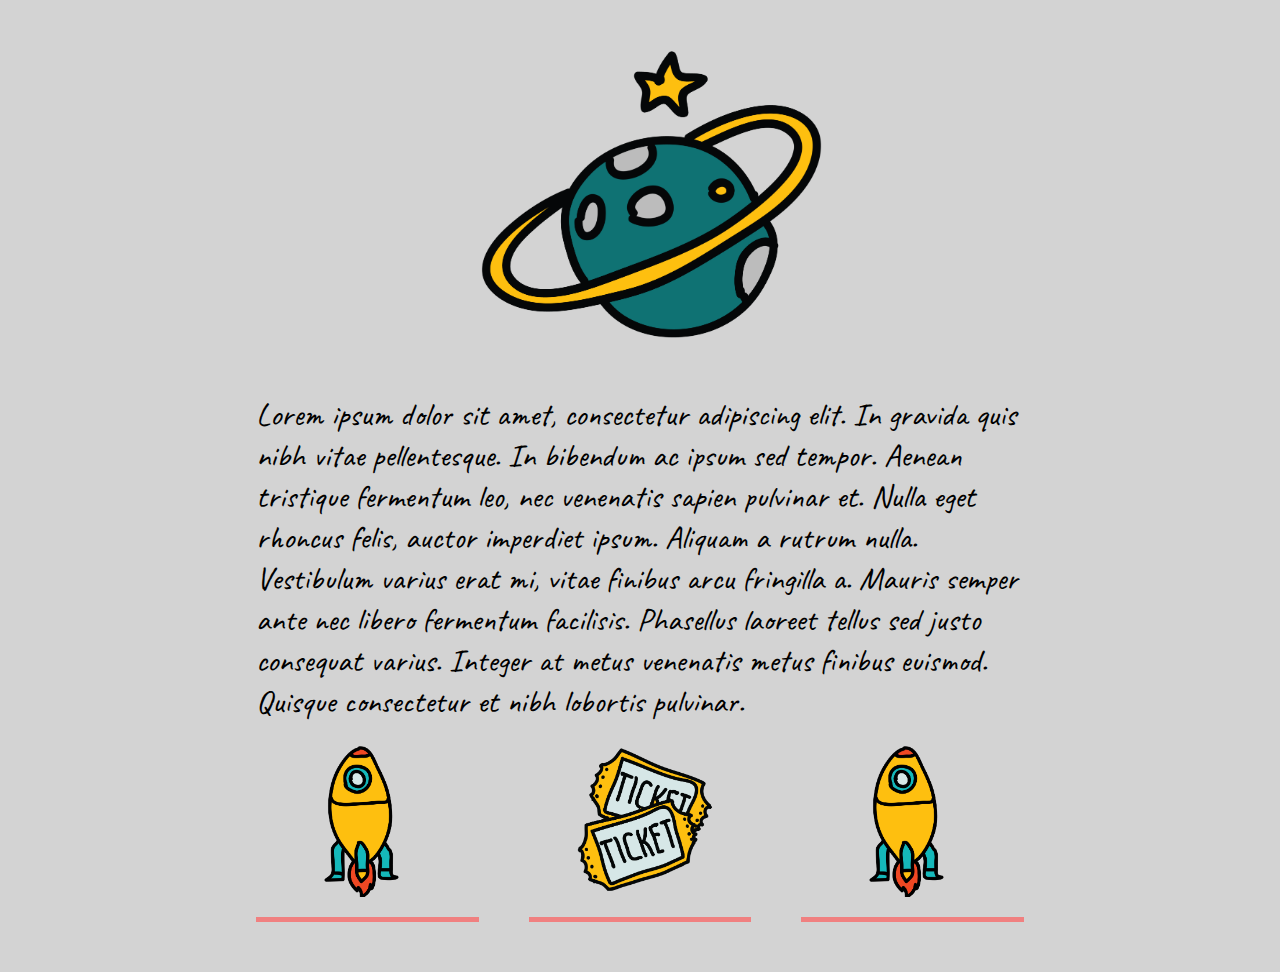
<file: moon.html>
<!DOCTYPE html>
<html lang="en">
    <head>
        <meta charset="UTF-8">
        <meta name="viewport" content="width=device-width, initial-scale=1.0">
        <meta http-equiv="X-UA-Compatible" content="ie=edge">
        <title>ART 330 - Example Site - By Anthony Warnick</title>

        <link href="https://fonts.googleapis.com/css?family=Caveat&display=swap" rel="stylesheet">
        <link rel="stylesheet" href="/style.css">

    </head>
    <!-- THE BODY CLASS CAN ASLO HAVE CLASSES SO YOU CAN OVERRIDE THE TAG'S STYLES -->
    <body class="gray">
        <div id="main">
            <div class="hero">
                <img src="/img/Space-12.png" alt="happy sun">
            </div>
            <div class="story">
                <p>
                    Lorem ipsum dolor sit amet, consectetur adipiscing elit. In gravida quis nibh vitae pellentesque. In bibendum ac ipsum sed tempor. Aenean tristique fermentum leo, nec venenatis sapien pulvinar et. Nulla eget rhoncus felis, auctor imperdiet ipsum. Aliquam a rutrum nulla. Vestibulum varius erat mi, vitae finibus arcu fringilla a. Mauris semper ante nec libero fermentum facilisis. Phasellus laoreet tellus sed justo consequat varius. Integer at metus venenatis metus finibus euismod. Quisque consectetur et nibh lobortis pulvinar.
                </p>
            </div>
            <div class="three_choices">
                <div class="choice">
                    <a href="/index.html">
                        <img src="/img/Space-1.png" alt="happy sun">
                    </a>
                </div>
                <div class="choice">
                    <a href="/movies.html">
                        <img src="/img/Multimedia-56.png" alt="happy sun">
                    </a>
                </div>
                <div class="choice">
                    <a href="/moon.html">
                        <img src="/img/Space-1.png" alt="happy sun">
                    </a>
                </div>
            </div>
        </div>
        <script src="/script.js"></script>
    </body>
</html>
</file>
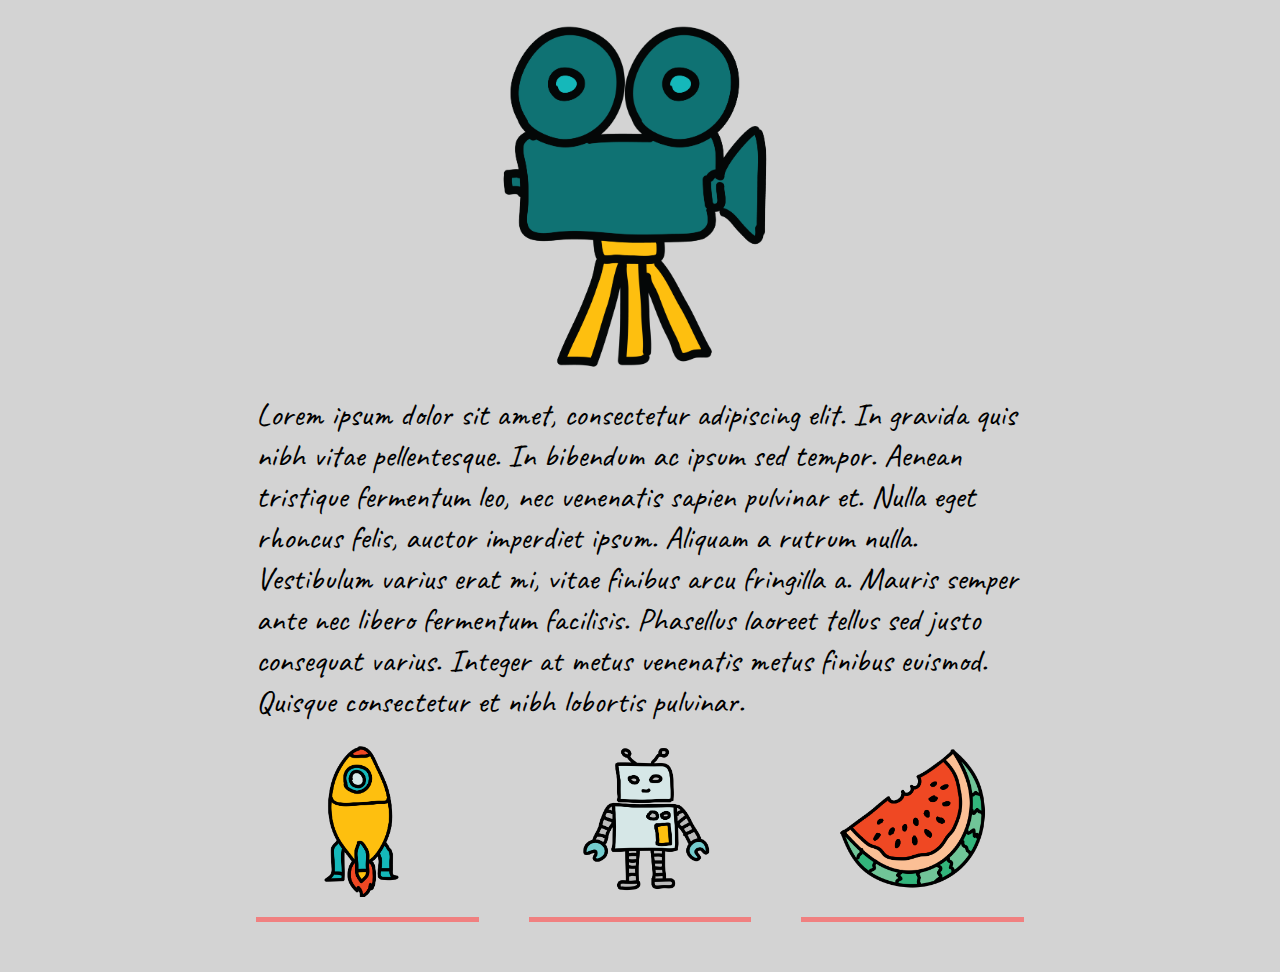
<file: movies.html>
<!DOCTYPE html>
<html lang="en">
    <head>
        <meta charset="UTF-8">
        <meta name="viewport" content="width=device-width, initial-scale=1.0">
        <meta http-equiv="X-UA-Compatible" content="ie=edge">
        <title>ART 330 - Example Site - By Anthony Warnick</title>

        <link href="https://fonts.googleapis.com/css?family=Caveat&display=swap" rel="stylesheet">
        <link rel="stylesheet" href="/style.css">

    </head>
    <!-- THE BODY CLASS CAN ASLO HAVE CLASSES SO YOU CAN OVERRIDE THE TAG'S STYLES -->
    <body class="gray">
        <div id="main">
            <div class="hero">
                <img src="/img/Multimedia-59.png" alt="happy sun">
            </div>
            <div class="story">
                <p>
                    Lorem ipsum dolor sit amet, consectetur adipiscing elit. In gravida quis nibh vitae pellentesque. In bibendum ac ipsum sed tempor. Aenean tristique fermentum leo, nec venenatis sapien pulvinar et. Nulla eget rhoncus felis, auctor imperdiet ipsum. Aliquam a rutrum nulla. Vestibulum varius erat mi, vitae finibus arcu fringilla a. Mauris semper ante nec libero fermentum facilisis. Phasellus laoreet tellus sed justo consequat varius. Integer at metus venenatis metus finibus euismod. Quisque consectetur et nibh lobortis pulvinar.
                </p>
            </div>
            <div class="three_choices">
                <div class="choice">
                    <a href="/index.html">
                        <img src="/img/Space-1.png" alt="happy sun">
                    </a>
                </div>
                <div class="choice">
                    <a href="/moon.html">
                        <img src="/img/Space-2.png" alt="happy sun">
                    </a>
                </div>
                <div class="choice">
                    <a href="/park.html">
                        <img src="/img/Food-and-Drinks-03.png" alt="happy sun">
                    </a>
                </div>
            </div>
        </div>
        <script src="/script.js"></script>
    </body>
</html>
</file>
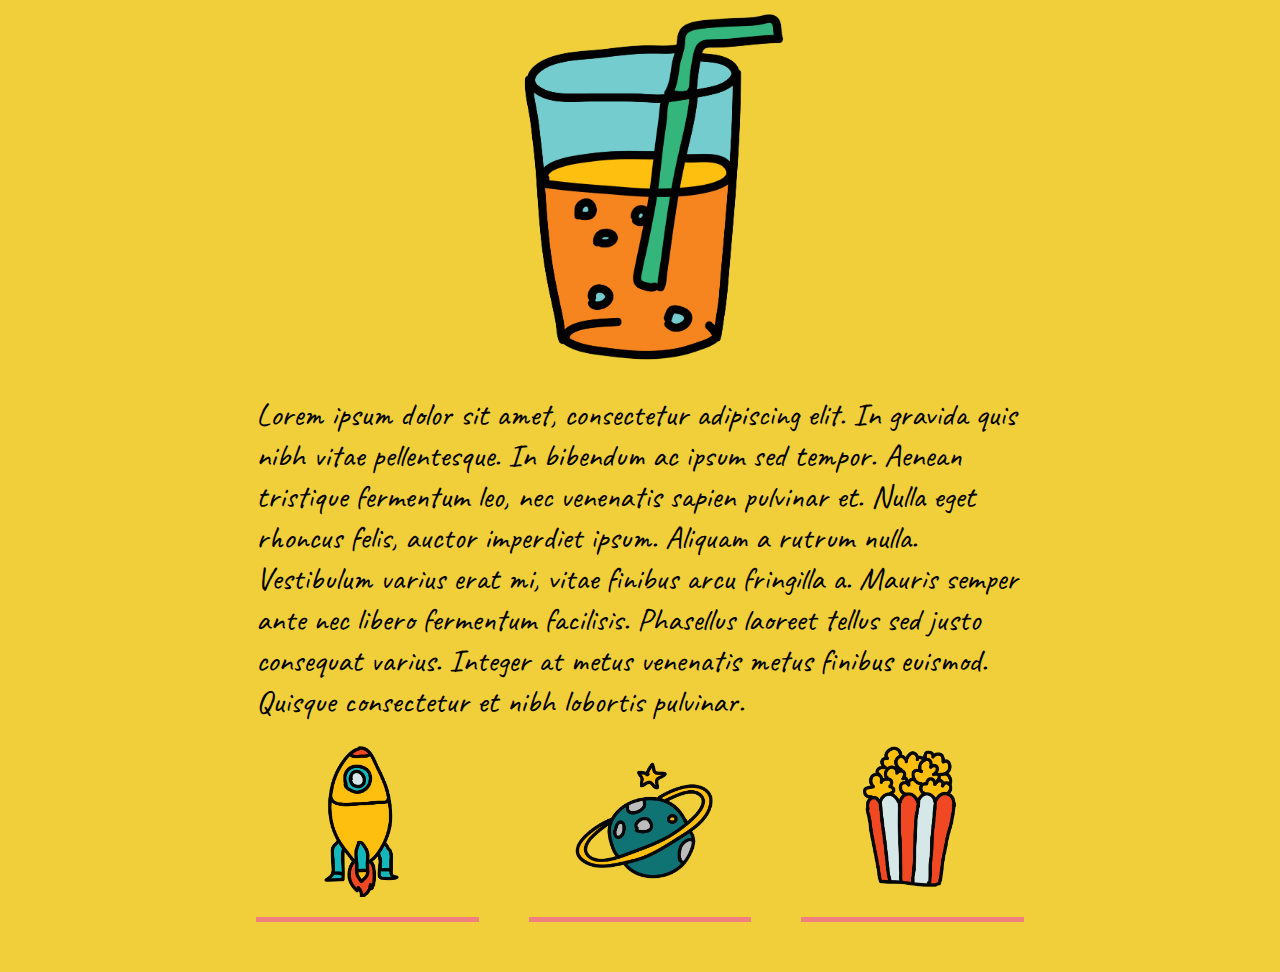
<file: park.html>
<!DOCTYPE html>
<html lang="en">
    <head>
        <meta charset="UTF-8">
        <meta name="viewport" content="width=device-width, initial-scale=1.0">
        <meta http-equiv="X-UA-Compatible" content="ie=edge">
        <title>ART 330 - Example Site - By Anthony Warnick</title>

        <link href="https://fonts.googleapis.com/css?family=Caveat&display=swap" rel="stylesheet">
        <link rel="stylesheet" href="/style.css">

    </head>
    <body class="yellow">
        <div id="main">
            <div class="hero">
                <img src="/img/Food-and-Drinks-16.png" alt="happy sun">
            </div>
            <div class="story">
                <p>
                    Lorem ipsum dolor sit amet, consectetur adipiscing elit. In gravida quis nibh vitae pellentesque. In bibendum ac ipsum sed tempor. Aenean tristique fermentum leo, nec venenatis sapien pulvinar et. Nulla eget rhoncus felis, auctor imperdiet ipsum. Aliquam a rutrum nulla. Vestibulum varius erat mi, vitae finibus arcu fringilla a. Mauris semper ante nec libero fermentum facilisis. Phasellus laoreet tellus sed justo consequat varius. Integer at metus venenatis metus finibus euismod. Quisque consectetur et nibh lobortis pulvinar.
                </p>
            </div>
            <div class="three_choices">
                <div class="choice">
                    <a href="/index.html">
                        <img src="/img/Space-1.png" alt="happy sun">
                    </a>
                </div>
                <div class="choice">
                    <a href="/moon.html">
                        <img src="/img/Space-12.png" alt="happy sun">
                    </a>
                </div>
                <div class="choice">
                    <a href="/movies.html">
                        <img src="/img/Multimedia-55.png" alt="happy sun">
                    </a>
                </div>
            </div>
        </div>
        
        <script src="/script.js"></script>
    </body>
</html>
</file>
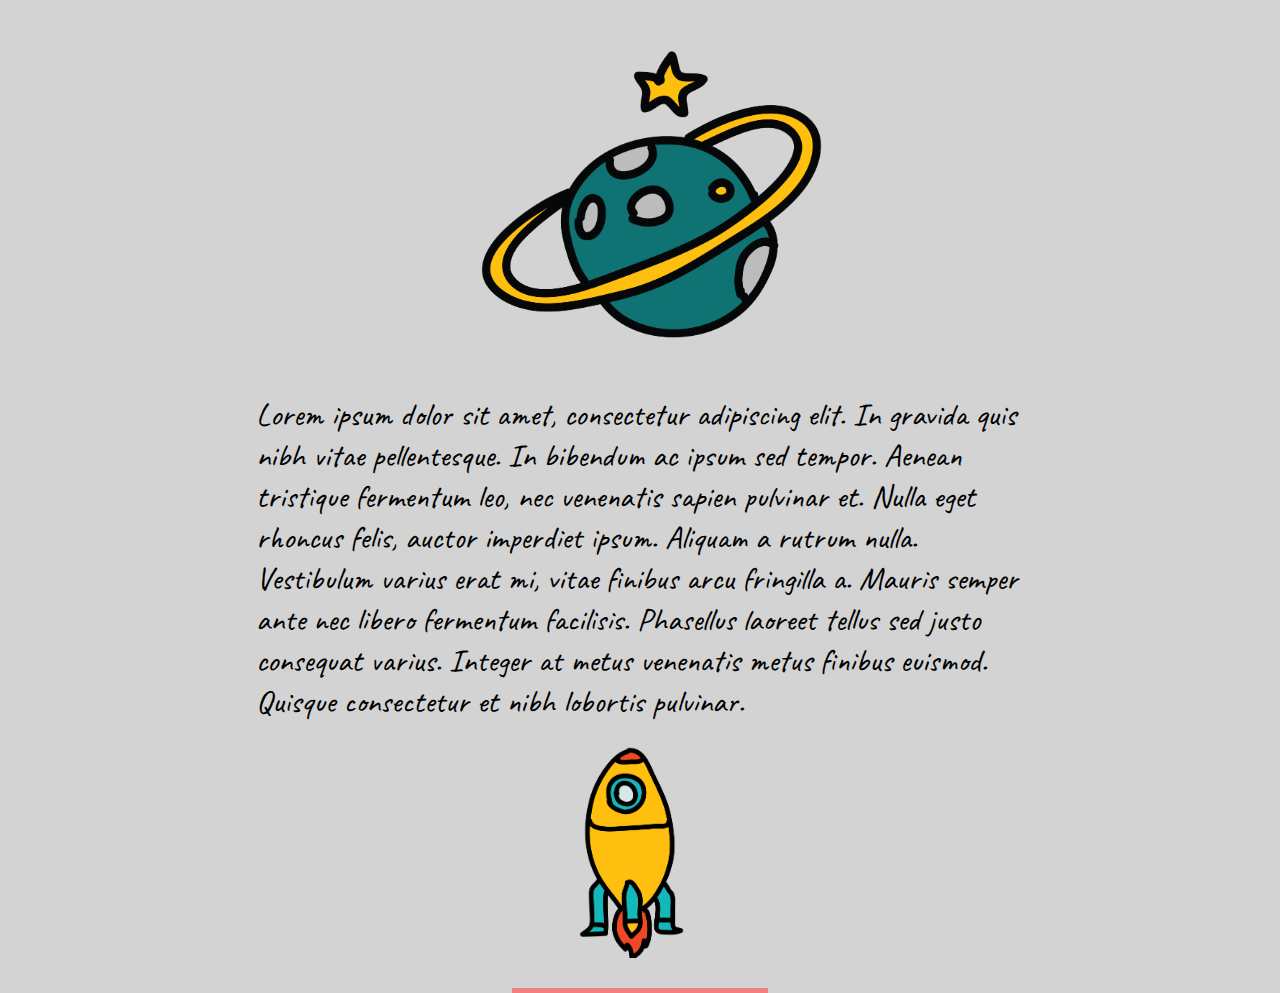
<file: random.html>
<!DOCTYPE html>
<html lang="en">
    <head>
        <meta charset="UTF-8">
        <meta name="viewport" content="width=device-width, initial-scale=1.0">
        <meta http-equiv="X-UA-Compatible" content="ie=edge">
        <title>ART 330 - Example Site - By Anthony Warnick</title>

        <link href="https://fonts.googleapis.com/css?family=Caveat&display=swap" rel="stylesheet">
        <link rel="stylesheet" href="/style.css">

    </head>
    <!-- THE BODY CLASS CAN ASLO HAVE CLASSES SO YOU CAN OVERRIDE THE TAG'S STYLES -->
    <body class="gray">
        <div id="main">
            <div class="hero">
                <img src="/img/Space-12.png" alt="happy sun">
            </div>
            <div class="story">
                <p>
                    Lorem ipsum dolor sit amet, consectetur adipiscing elit. In gravida quis nibh vitae pellentesque. In bibendum ac ipsum sed tempor. Aenean tristique fermentum leo, nec venenatis sapien pulvinar et. Nulla eget rhoncus felis, auctor imperdiet ipsum. Aliquam a rutrum nulla. Vestibulum varius erat mi, vitae finibus arcu fringilla a. Mauris semper ante nec libero fermentum facilisis. Phasellus laoreet tellus sed justo consequat varius. Integer at metus venenatis metus finibus euismod. Quisque consectetur et nibh lobortis pulvinar.
                </p>
            </div>
            <div class="one_choice">
                <div class="choice">
                    <a class="random_link" data-option1="/index.html" data-option2="/moon.html" data-option3="/movies.html">
                        <img src="/img/Space-1.png" alt="happy sun">
                    </a>
                </div>
            </div>
        </div>
        <script src="/script.js"></script>
    </body>
</html>
</file>
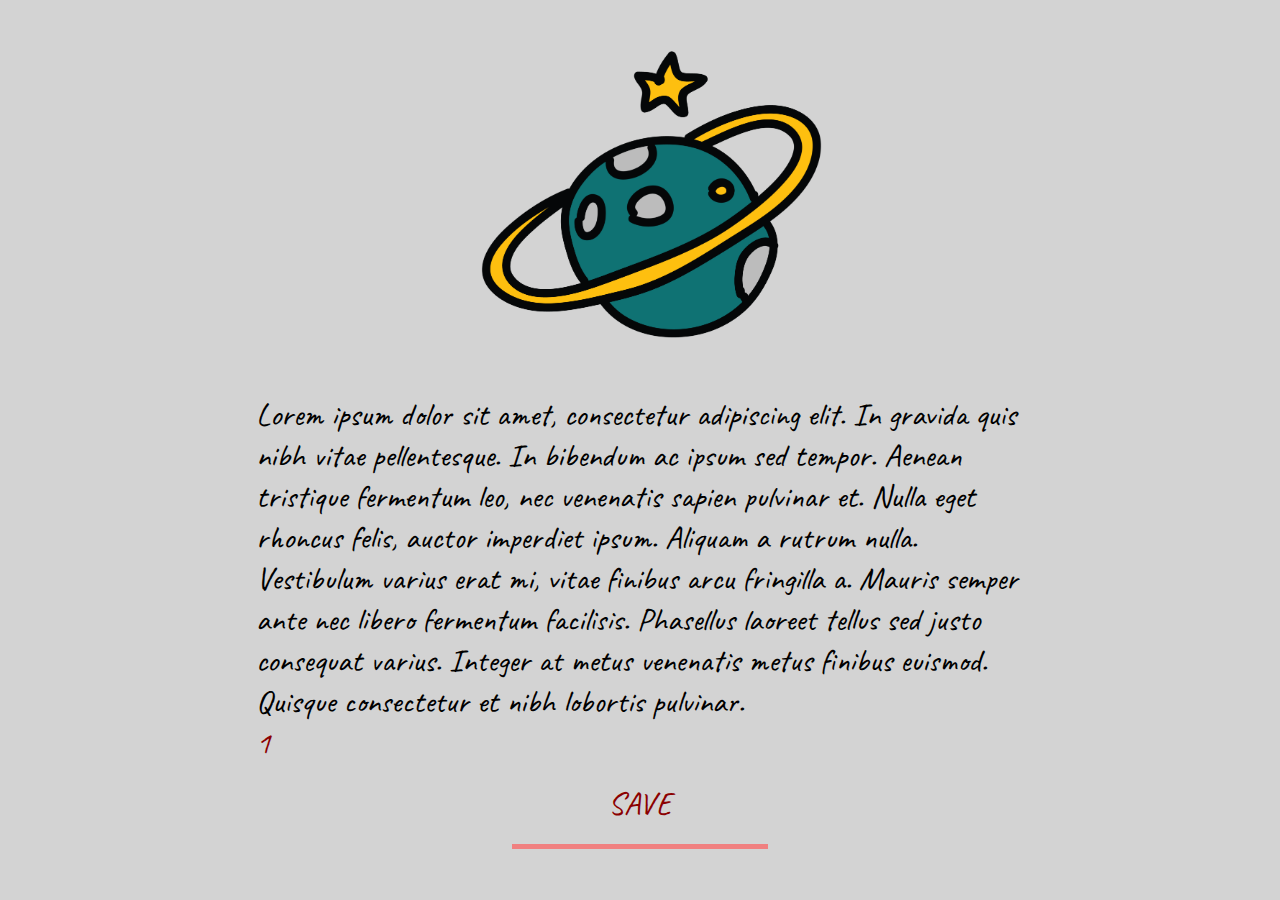
<file: save.html>
<!DOCTYPE html>
<html lang="en">
    <head>
        <meta charset="UTF-8">
        <meta name="viewport" content="width=device-width, initial-scale=1.0">
        <meta http-equiv="X-UA-Compatible" content="ie=edge">
        <title>ART 330 - Example Site - By Anthony Warnick</title>

        <link href="https://fonts.googleapis.com/css?family=Caveat&display=swap" rel="stylesheet">
        <link rel="stylesheet" href="/style.css">

    </head>
    <body class="gray">
        <!-- SETS VALUE BUT NO ACTION IS REQUIRED -->
        <!-- ONE NEEDS TO USE THE CLASS COOKIE ANY TIME YOU WILL BE SETTING OR USING A SAVED VALUE -->
        <!-- IN THE 'data-name' ONE NAMES THE VALUE KEY YOU WANT TO USE OR SAVE -->
        <!-- AND SET THE 'data-value' TO THE NEW VALUE YOU WANT TO STORE WITH THAT VALUE -->
        <a class="cookie" data-name="health" data-value="2"></a>

        <div id="main">
            <div class="hero">
                <img src="/img/Space-12.png" alt="happy sun">
            </div>
            <div class="story">
                <p>
                    Lorem ipsum dolor sit amet, consectetur adipiscing elit. In gravida quis nibh vitae pellentesque. In bibendum ac ipsum sed tempor. Aenean tristique fermentum leo, nec venenatis sapien pulvinar et. Nulla eget rhoncus felis, auctor imperdiet ipsum. Aliquam a rutrum nulla. Vestibulum varius erat mi, vitae finibus arcu fringilla a. Mauris semper ante nec libero fermentum facilisis. Phasellus laoreet tellus sed justo consequat varius. Integer at metus venenatis metus finibus euismod. Quisque consectetur et nibh lobortis pulvinar.
                </p>

                <!-- DISPLAYS VALUE -->
                <a class="cookie" data-name="health" data-display="true"></a>

                <!-- SHOW HIDDEN CONTAINER -->
                <div class="none cookie" data-name="health" data-threshold="2">
                    Secret !!
                </div>
            </div>
            <div class="one_choice">
                <div class="choice">

                    <!-- 'data-effect' CAN HAVE MATHEMATICAL OPERATIONS + (addition), - (subtraction), * (multiplication), and / (division) OR CAN BE 'reset' -->
                    <!-- 'data-destination' WILL CREATE A CLICK EVENT TO TAKE THE USER TO THAT DESINATION ON CLICK -->
                    <a class="cookie" data-name="health" data-destination="/moon.html" data-effect="reset" >
                        SAVE
                    </a>
                </div>
            </div>
        </div>
        <script src="/script.js"></script>
    </body>
</html>
</file>
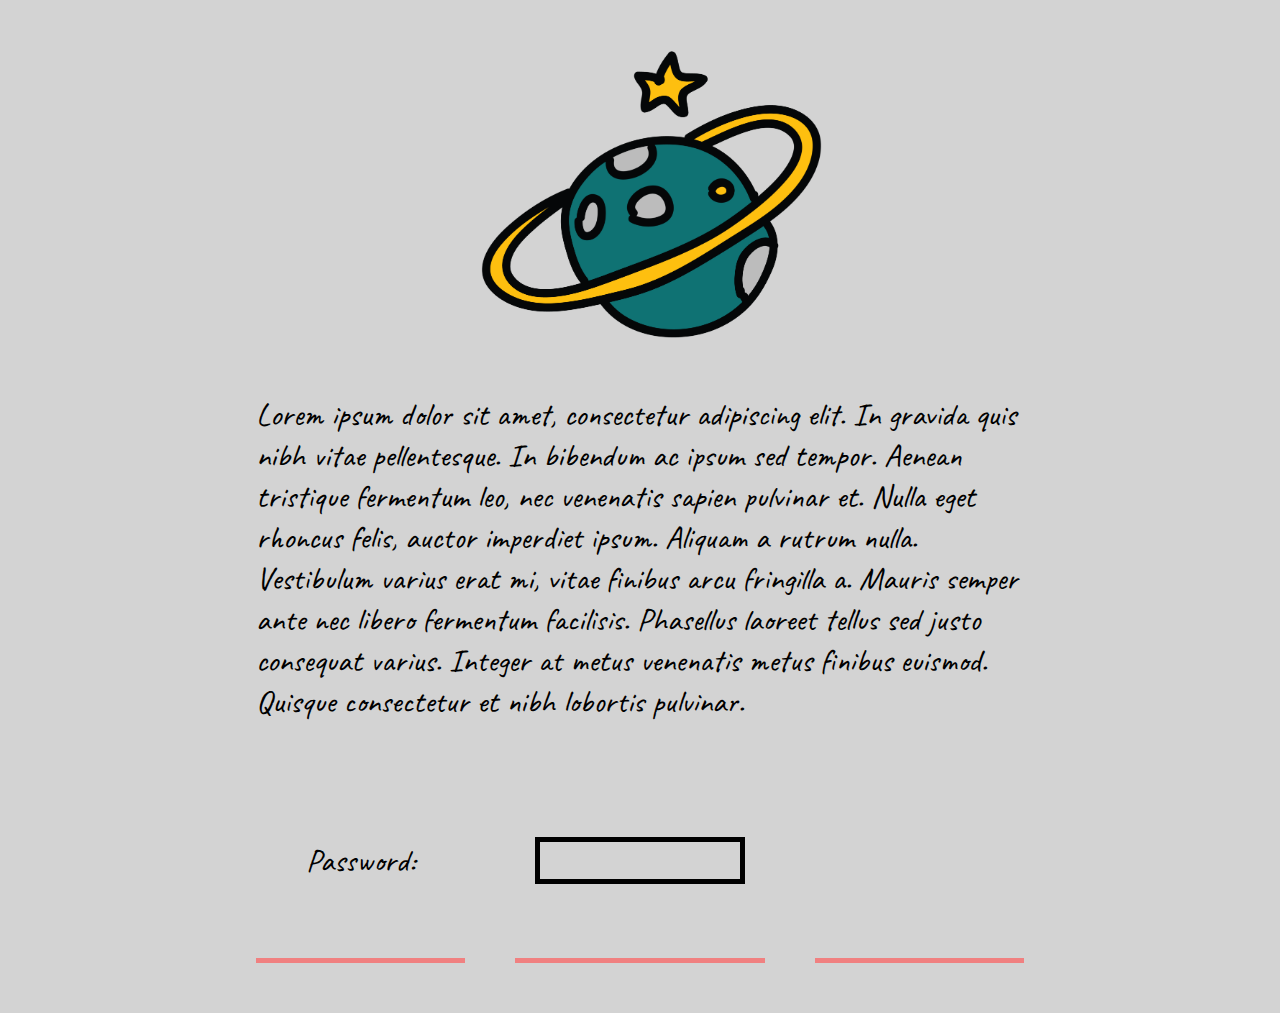
<file: test_input.html>
<!DOCTYPE html>
<html lang="en">
    <head>
        <meta charset="UTF-8">
        <meta name="viewport" content="width=device-width, initial-scale=1.0">
        <meta http-equiv="X-UA-Compatible" content="ie=edge">
        <title>ART 330 - Example Site - By Anthony Warnick</title>

        <link href="https://fonts.googleapis.com/css?family=Caveat&display=swap" rel="stylesheet">
        <link rel="stylesheet" href="/style.css">

    </head>
    <body class="gray">
        <div id="main">
            <div class="hero">
                <img src="/img/Space-12.png" alt="happy sun">
            </div>
            <div class="story">
                <p>
                    Lorem ipsum dolor sit amet, consectetur adipiscing elit. In gravida quis nibh vitae pellentesque. In bibendum ac ipsum sed tempor. Aenean tristique fermentum leo, nec venenatis sapien pulvinar et. Nulla eget rhoncus felis, auctor imperdiet ipsum. Aliquam a rutrum nulla. Vestibulum varius erat mi, vitae finibus arcu fringilla a. Mauris semper ante nec libero fermentum facilisis. Phasellus laoreet tellus sed justo consequat varius. Integer at metus venenatis metus finibus euismod. Quisque consectetur et nibh lobortis pulvinar.
                </p>
            </div>
            <br/>
            <div class="three_choices">
                <div class="choice">
                    <p>Password:</p>
                </div>
                <div class="choice">
                    <!-- if the password is input the page will go to the destination -->
                    <div class="text_io input" data-password="test" data-destination="/moon.html" data-message="Nice try" contenteditable="true"></div>
                </div>
                <div class="choice">
                    <!-- if the password is not typed correctly the 'data-message' will be shown in the following div -->
                    <div class="text_io output"></div>
                </div>
            </div>
        </div>
        <script src="/script.js"></script>
    </body>
</html>
</file>
<file: style.css>
/**
 * STYLES
 *
 * This is where we change the way our file looks 
 * 
 * ========================================================================= */



/**
 * TAG STYLES
 *
 * This section is for the styles for our tags like body, a, and p
 * Remember when we make a rule for our tags the selector is  
 *
 * ------------------------------------------------------------------------- */

body{
    /* THIS REMOVES THE AKWARD 5PX BORDER IN ALL BROWSERS */
    margin:0;
    padding:0;

    /* HERE WE COPY THE TYPE INFORMATION FROM GOOD */
    font-family: 'Caveat', cursive;
    font-size: 2em;

    /* HERE WE SET THE BASE COLOR OF THE SITE */
    /* color can be one of the names found here: https://htmlcolorcodes.com/color-names/ */
    background-color: aquamarine;

    /* or they can be RGB values */
    background-color: rgb(127, 255, 212);

    /* or they can be HEX values */
    background-color: #7FFFD4;


}


/* STYLES FOR OUR IMAGES */
img{
    /* TELL ALL OF OUR IMAGES WE DON'T WANT THEM TO BE BIGGER THAN THEIR CONTAINER */
    max-width: 100%;
    max-height: 100%;
}

video{
    max-width: 100%;
    max-height: 100%;
}


/* STYLES FOR OUR PARAGRAPH TAGS */
p{
    margin: 0;
}


/* STYLES FOR OUR 'A' TAGS */
a{
    color: DarkRed;
    text-decoration: none;
    max-width: 100%;
    max-height: 100%;
    display: block;;
}

a:hover{

    color: Goldenrod;

}

a.random_link{
    /* makes our random links have the same cursor as the normal links */
    cursor:pointer;
}

/* any a tag with a 'data-destination' will have the same cursor as a typical a tag */
a[data-destination] {
    cursor: pointer;
}


/**
 * CLASS STYLES
 *
 * This section is for the styles for our tags like 'hero', 'story', and 'choices'
 * remember that when we are styling a class the selector begins with a '.'
 *
 * ------------------------------------------------------------------------- */



 /* UTILITY CLASSES  */

.none{
    display: none;
}

.clearfix:before,
.clearfix:after {
    content: ".";    
    display: block;    
    height: 0;    
    overflow: hidden;        
}
.clearfix:after { 
    clear: both; 
}
.clearfix { 
    zoom: 1 ; /* IE < 8 */
} 

/* MY IMPUT STYLE TO LOOK LIKE AN INPUT FEILD */
.input{
    border: 5px solid black;

    width: 200px;
    height: 1em;
    padding-bottom: 5px;
}

/* MY CLASSES */

.hero{
    /* HERE WE SET THE WIDTH OF OUR HERO IMAGE ON THE PAGE 'vw' UNITES ARE LIKE A PERCENT OF THE BROWSER WINDOW */
    width: 30vw;

    /* THIS IS USED TO SET THE MARGINS ON THE LEFT AND RIGTH TO THE SAME VALUE SO OUR ELEMENT IS CENTERED */
    margin: auto;
}

.story{
    /* HERE WE SET THE WIDTH OF OUR STORY */
    width: 60vw;

    /* THIS IS CENTERS THE STORY BOCK LIKE OUR HERO IMAGE */
    margin: auto;
}

.one_choice{
    width: 20vw;
    margin: auto;
}

.two_choices{
    /* This container is 40% of the browser width */
    width: 40vw;
    /* This will center the container */
    margin: auto;

    /* HERE WE ARE MAKING A GRID FOR OUR INDIVIDUAL CHOICES TO FOLLOW */
    display: grid;
    /* this grid will have two columns */
    /* in this exmaple we are making the columns equal */
    grid-template-columns: 1fr 1fr;
    /* and here we setting the heigth of the row */
    grid-template-rows: 200px;
    grid-column-gap: 50px;
    padding-bottom: 50px;
}

.three_choices{
    /* This container is 60% of the browser width */
    width: 60vw;
    /* This will center the container */
    margin: auto;

    /* HERE WE ARE MAKING A GRID FOR OUR INDIVIDUAL CHOICES TO FOLLOW */
    display: grid;
    /* this grid will have three columns */
    /* in this exmaple we are making the columns equal */
    grid-template-columns: 1fr 1fr 1fr;
    /* and here we setting the heigth of the row */
    grid-template-rows: 200px;
    grid-column-gap: 50px;

    padding-bottom: 50px;
}

.choice{

    border-bottom: 5px solid LightCoral;
    padding: 20px;
    text-align: center;

    display: flex;
    justify-content: center;
    align-items: center;
    
}

.choice a{
    width:100%;
    height: 100%;
}

.gray{
    background-color: lightgray;
}

.yellow{
    background-color: #f0cf3a;
}
</file>
